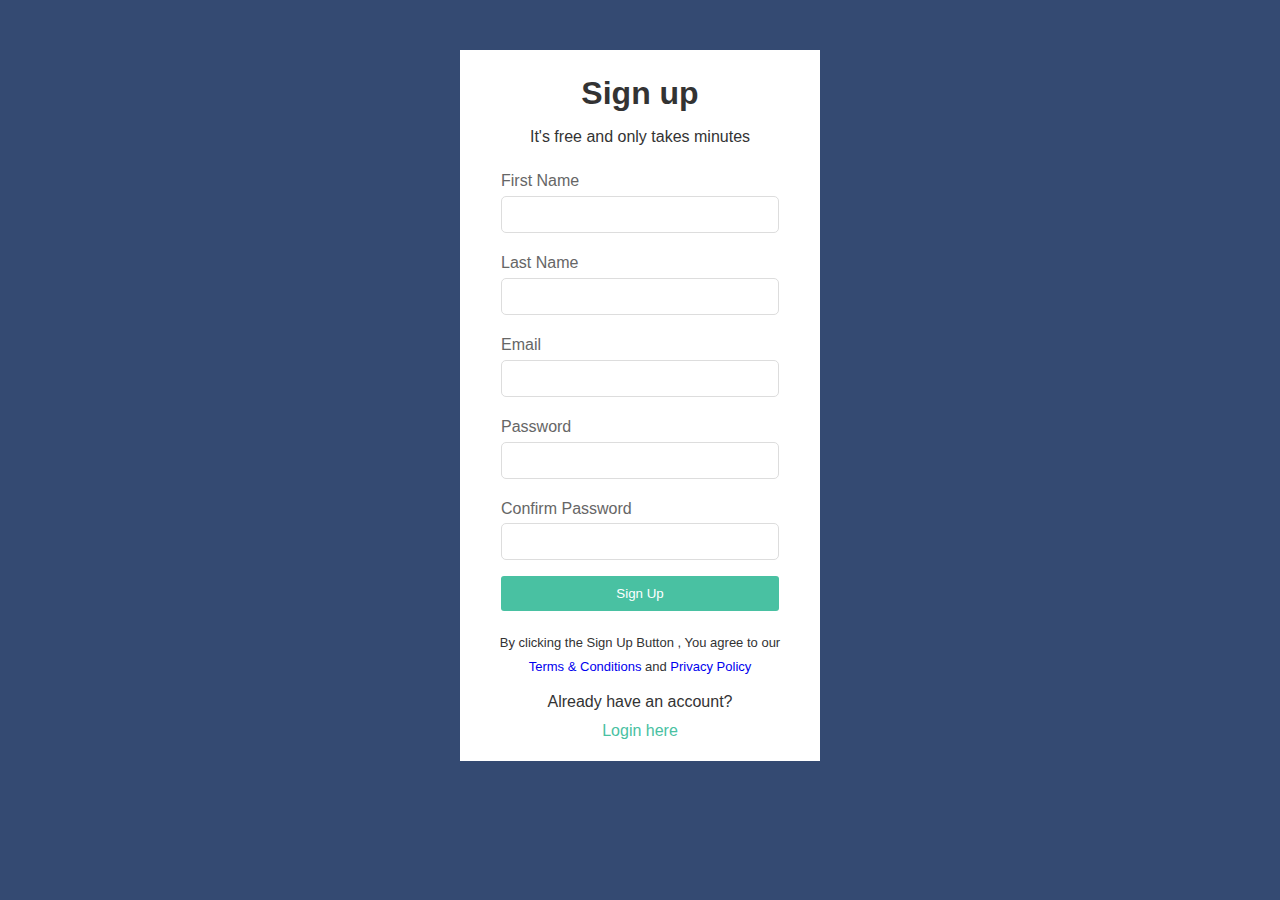
<file: index1.html>
<!DOCTYPE html>
<html lang="en">
<head>
    <meta charset="UTF-8">
    <meta name="viewport" content="width=device-width, initial-scale=1.0">
    <title>Document</title>
    <link rel="stylesheet" href="style1.css">
</head>
<body>
    <div class="container">
        <div class="form-wrap">
            <h1>Sign up</h1>
            <p>It's free and only takes minutes</p>
            <form action="">
                <div class="form-group">
                    <label for="">First Name</label>
                    <input type="text" value="" id="first-name">
                </div>
                <div class="form-group">
                    <label for="">Last Name</label>
                    <input type="text" value="" id="last-name">
                </div>
                <div class="form-group">
                    <label for="">Email</label>
                    <input type="email" value="" id="email">
                </div>
                <div class="form-group">
                    <label for="">Password</label>
                    <input type="password" value="" id="password">
                </div>
                <div class="form-group">

                    <label for="">Confirm Password</label>
                    <input type="password" value="" id="password2">

                </div>
                   <div class="form-group">
                    <button class="btn">Sign Up</button>
                   </div>
                    <p class="form-text">By clicking the Sign Up Button , You agree to our
                        <a href="#">Terms & Conditions</a> and
                        <a href="$">Privacy Policy</a>

                    </p>
            </form>
            <footer id="footer">
                <p>Already have an account? </p> 
                <a href="#">Login here</a>
            </footer>
        </div>

    </div>



</body>
</html>
</file>
<file: style1.css>
*{
    margin: 0;
    padding: 0;
    box-sizing: border-box;
}

body{
    background: #344a72;
    font-family: Arial, Helvetica, sans-serif;
    color: #fff;
    line-height: 1.8;
}

a{
    text-decoration: none;
}

.container{
    margin: 30px auto;
    max-width: 400px;
    padding: 20px;
}

.form-wrap{
    background: #fff;
    padding: 15px 25px;
    color: #333;
}

.form-wrap h1,
.form-wrap p{
    text-align: center;
}

.form-wrap .form-group {
    margin: 1rem;

}

.form-wrap .form-group label{
    display: block;
    color: #666;
}

.form-wrap .form-group input{
    width: 100%;
    padding: 10px;
    border: #ddd 1px solid;
    border-radius: 5px;
}

.form-wrap  button{
    display: block;
    width: 100%;
    background: #49c1a2;
    padding: 10px;
    margin-bottom: 0.5rem;
    border-radius: 3px;
    color: #fff;
    border: none;
    cursor: pointer;
}

.form-wrap  button:hover{
    background: #37a08e;
}

.form-wrap .form-text{
    font-size: 13px;
    /* padding-bottom: 1rem;
    line-height: 1.4;
    padding: 0.4rem; */
    margin-top: 20px;
}

footer{
    text-align: center;
    margin-top: 10px;

}

footer a{
    color: #49c1a2;
}
</file>
